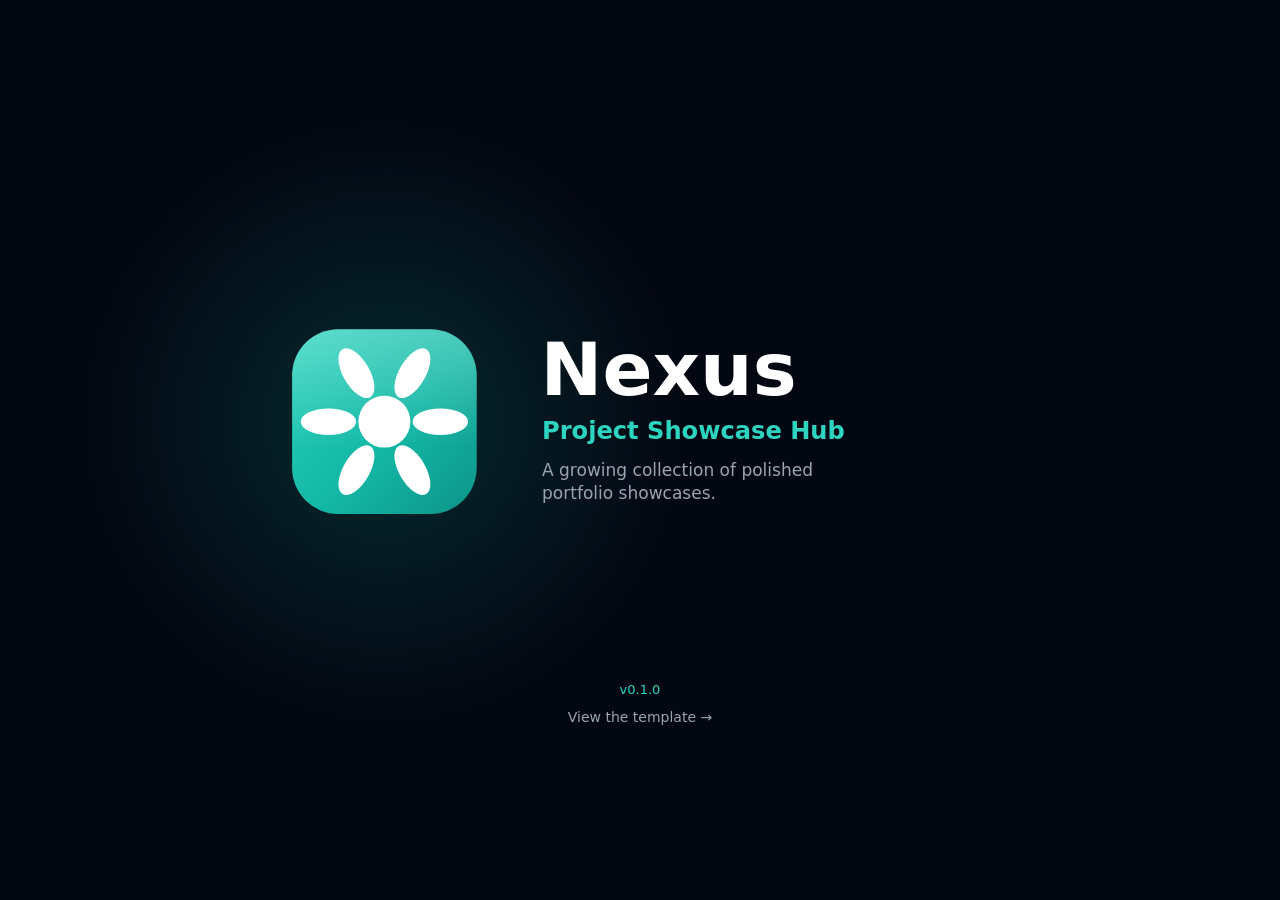
<file: index.html>
<!doctype html>
<html lang="en">
  <head>
    <meta charset="UTF-8" />
    <link rel="icon" type="image/svg+xml" href="./favicon.svg" />
    <meta name="viewport" content="width=device-width, initial-scale=1.0" />

    <title>Nexus — Project Showcase Hub</title>
    <meta name="description" content="A growing collection of polished portfolio showcases." />
    <meta name="theme-color" content="#0d9488" />

    <meta property="og:type" content="website" />
    <meta property="og:title" content="Nexus — Project Showcase Hub" />
    <meta
      property="og:description"
      content="A growing collection of polished portfolio showcases."
    />
    <meta property="og:image" content="./og-image-nexus.jpg" />

    <meta name="twitter:card" content="summary_large_image" />
    <meta name="twitter:title" content="Nexus — Project Showcase Hub" />
    <meta
      name="twitter:description"
      content="A growing collection of polished portfolio showcases."
    />
    <meta name="twitter:image" content="./og-image-nexus.jpg" />

    <link rel="preconnect" href="https://rsms.me/" />
    <link rel="stylesheet" href="https://rsms.me/inter/inter.css" />

    <style>
      html,
      body {
        margin: 0;
        height: 100%;
        background: #030712;
      }
      body {
        display: flex;
        flex-direction: column;
        align-items: center;
        justify-content: center;
        gap: 12px;
        min-height: 100vh;
        font-feature-settings: 'cv03', 'cv04', 'cv11';
      }
      svg {
        width: 100%;
        max-width: 900px;
        height: auto;
        padding: 24px;
        box-sizing: border-box;
      }
      .version-tag {
        margin: 0;
        font-family:
          Inter,
          system-ui,
          -apple-system,
          'Segoe UI',
          Roboto,
          sans-serif;
        font-size: 13px;
        color: #2dd4bf;
      }
      .template-link {
        font-family:
          Inter,
          system-ui,
          -apple-system,
          'Segoe UI',
          Roboto,
          sans-serif;
        font-size: 14px;
        color: #9ca3af;
        text-decoration: none;
        border-bottom: 1px solid transparent;
        transition:
          color 0.15s,
          border-color 0.15s;
      }
      .template-link:hover {
        color: #2dd4bf;
        border-bottom-color: #2dd4bf;
      }
    </style>
  </head>
  <body>
    <svg
      xmlns="http://www.w3.org/2000/svg"
      viewBox="0 0 1200 630"
      overflow="visible"
      role="img"
      aria-label="Nexus — Project Showcase Hub"
    >
      <defs>
        <linearGradient id="ogTile" x1="0" y1="0" x2="32" y2="32" gradientUnits="userSpaceOnUse">
          <stop offset="0" stop-color="#2dd4bf" />
          <stop offset="0.55" stop-color="#14b8a6" />
          <stop offset="1" stop-color="#0d9488" />
        </linearGradient>
        <linearGradient id="ogSheen" x1="16" y1="1" x2="16" y2="20" gradientUnits="userSpaceOnUse">
          <stop offset="0" stop-color="#ffffff" stop-opacity="0.22" />
          <stop offset="1" stop-color="#ffffff" stop-opacity="0" />
        </linearGradient>
        <radialGradient id="ogGlow" cx="240" cy="315" r="420" gradientUnits="userSpaceOnUse">
          <stop offset="0" stop-color="#0d9488" stop-opacity="0.25" />
          <stop offset="1" stop-color="#0d9488" stop-opacity="0" />
        </radialGradient>
      </defs>

      <rect width="1200" height="630" fill="#030712" />
      <rect x="-300" y="-300" width="1800" height="1230" fill="url(#ogGlow)" />

      <g transform="translate(110 185) scale(8.125)">
        <rect width="32" height="32" rx="8" fill="url(#ogTile)" />
        <rect width="32" height="32" rx="8" fill="url(#ogSheen)" />
        <g fill="#ffffff">
          <ellipse cx="16" cy="16" rx="4.8" ry="2.3" transform="rotate(0 16 16) translate(9.7 0)" />
          <ellipse
            cx="16"
            cy="16"
            rx="4.8"
            ry="2.3"
            transform="rotate(60 16 16) translate(9.7 0)"
          />
          <ellipse
            cx="16"
            cy="16"
            rx="4.8"
            ry="2.3"
            transform="rotate(120 16 16) translate(9.7 0)"
          />
          <ellipse
            cx="16"
            cy="16"
            rx="4.8"
            ry="2.3"
            transform="rotate(180 16 16) translate(9.7 0)"
          />
          <ellipse
            cx="16"
            cy="16"
            rx="4.8"
            ry="2.3"
            transform="rotate(240 16 16) translate(9.7 0)"
          />
          <ellipse
            cx="16"
            cy="16"
            rx="4.8"
            ry="2.3"
            transform="rotate(300 16 16) translate(9.7 0)"
          />
          <circle cx="16" cy="16" r="4.5" />
        </g>
      </g>

      <text
        x="460"
        y="277"
        font-family="Inter, system-ui, -apple-system, 'Segoe UI', Roboto, sans-serif"
        font-size="104"
        font-weight="800"
        fill="#ffffff"
      >
        Nexus
      </text>

      <text
        x="462"
        y="340"
        font-family="Inter, system-ui, -apple-system, 'Segoe UI', Roboto, sans-serif"
        font-size="34"
        font-weight="600"
        fill="#2dd4bf"
      >
        Project Showcase Hub
      </text>

      <text
        x="462"
        y="392"
        font-family="Inter, system-ui, -apple-system, 'Segoe UI', Roboto, sans-serif"
        font-size="24"
        font-weight="400"
        fill="#9ca3af"
      >
        A growing collection of polished
      </text>
      <text
        x="462"
        y="424"
        font-family="Inter, system-ui, -apple-system, 'Segoe UI', Roboto, sans-serif"
        font-size="24"
        font-weight="400"
        fill="#9ca3af"
      >
        portfolio showcases.
      </text>
    </svg>

    <!-- Hardcoded — this page is build-free, no __APP_VERSION__ injection here.
         Bump by hand whenever nexus-alpha's package.json version changes (see
         DEVELOPMENT.md → "Versioning the template" in nexus-alpha). Shortened to
         "v..." (no "Nexus" prefix) since it now sits right under the wordmark. -->
    <p class="version-tag">v0.1.0</p>
    <a class="template-link" href="./template/">View the template →</a>
  </body>
</html>
</file>
